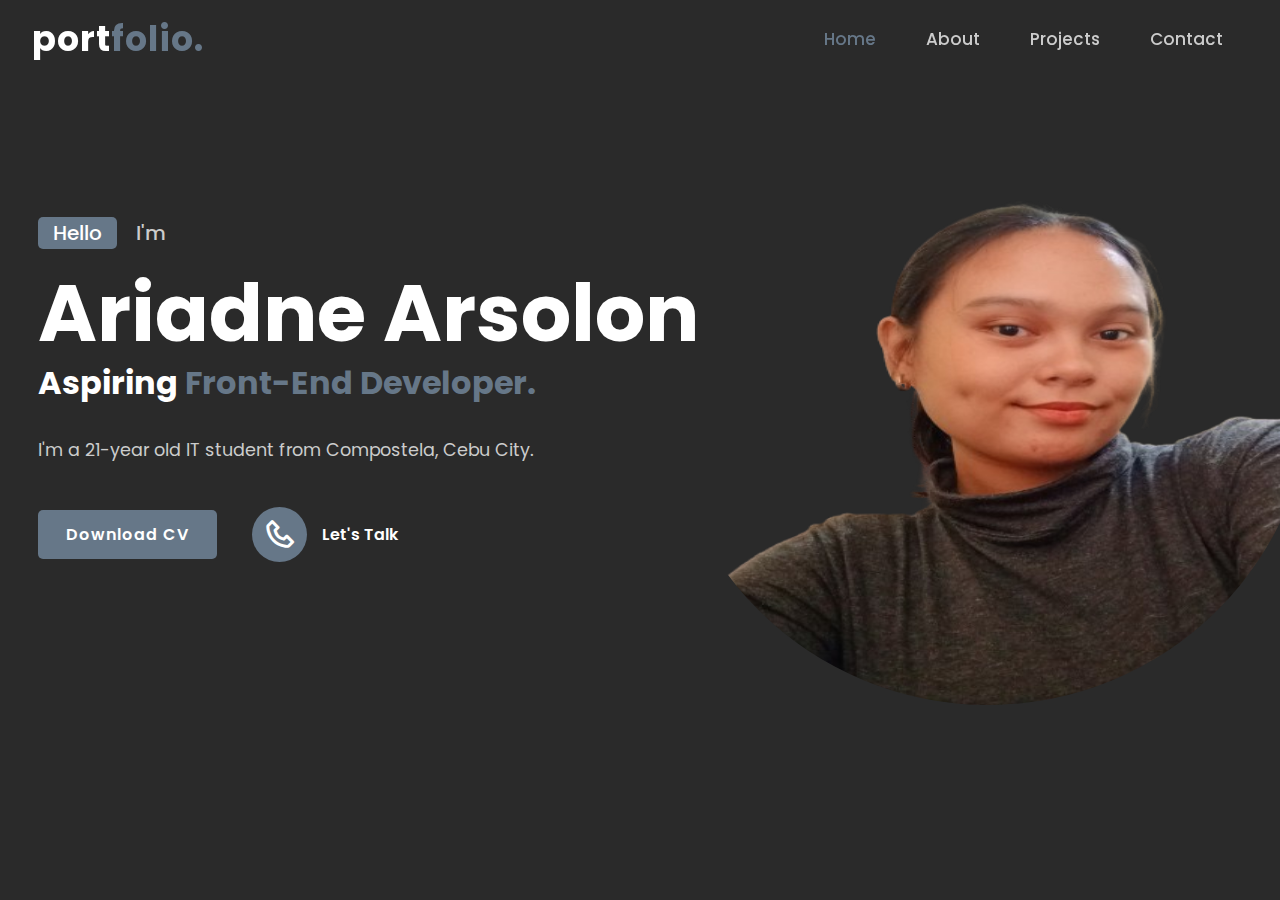
<file: index.html>
<!DOCTYPE html>
<html>
<head>
    <meta charset="utf-8">
    <meta name="viewport" content="width=device-width, initial-scale=1">
    <title>Ariadne Jayne Arsolon</title>

    <link rel="stylesheet" type="text/css" href="styles.css">

    <link rel="stylesheet"
    href="https://unpkg.com/boxicons@latest/css/boxicons.min.css">

    <link rel="preconnect" href="https://fonts.googleapis.com">
    <link rel="preconnect" href="https://fonts.gstatic.com" crossorigin>
    <link href="https://fonts.googleapis.com/css2?family=Kalnia:wght@600&family=Kanit:ital,wght@1,500;1,700&family=Poppins:wght@200;300;400;500&display=swap" rel="stylesheet">
</head>
<body>

    <!---header design-->
    <header>
        <a href="#" class="logo">port<span>fo</span><span>lio.</span></a>

        <ul class="navlist">
            <li><a href="index.html" class="active">Home</a></li>
            <li><a href="about.html">About</a></li>
            <li><a href="project.html">Projects</a></li>
            <li><a href="contact.html">Contact</a></li>
        </ul>

        <div class="bx bx-menu" id="menu-icon">

        </div>


    </header>

    
    <!---home section design-->
    <section class="home" id="home">
         <img src="images/me.png" alt="">
        <div class="home-text">
            <div class="slide">
                <span class="one">Hello</span>
                <span class="two">I'm</span>
            </div>
            <h1>Ariadne Arsolon</h1>
            <h3>Aspiring<span> Front-End Developer.</span></h3>
            <p>I'm a 21-year old IT student from Compostela, Cebu City.</p>
        <div class="button">
            <a href="https://drive.google.com/file/d/1FzM1KXzXU7pb04t9Cbv2pbxRx_aNKoxT/view?usp=sharing" class="btn" target="_blank">Download CV</a>
            <a href="contact.html" class="btn2"><span><i class='bx bx-phone'></i></span>Let's Talk</a>
        </div>
        </div>
    </section>
        
    <!----custom js link-->
    <script type="text/javascript" src="script.js"></script>


</body>
</html>
</file>
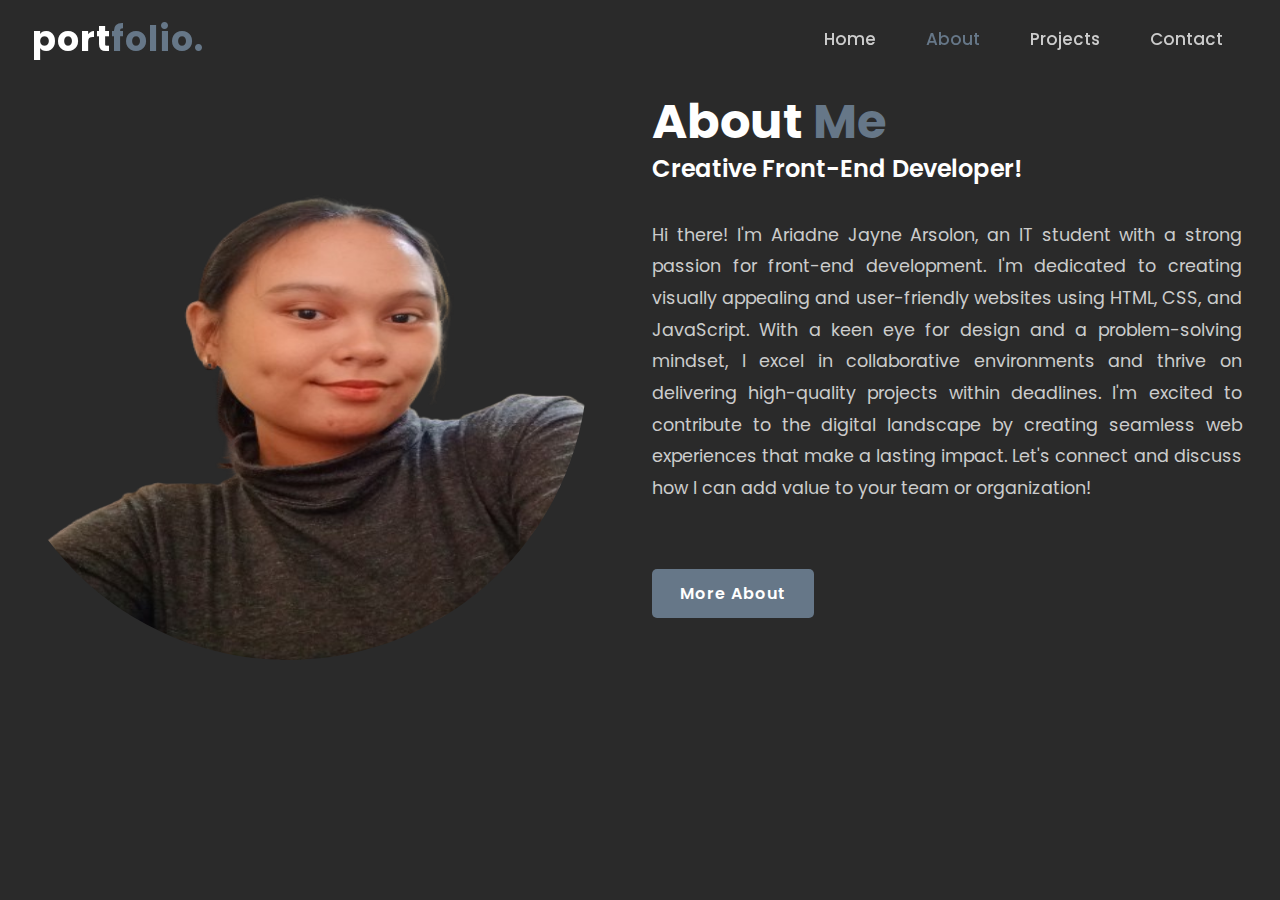
<file: about.html>
<!DOCTYPE html>
<html>
<head>
    <meta charset="utf-8">
    <meta name="viewport" content="width=device-width, initial-scale=1">
    <title>Ariadne Jayne Arsolon</title>

    <link rel="stylesheet" type="text/css" href="styles.css">

    <link rel="stylesheet"
    href="https://unpkg.com/boxicons@latest/css/boxicons.min.css">

    <link rel="preconnect" href="https://fonts.googleapis.com">
    <link rel="preconnect" href="https://fonts.gstatic.com" crossorigin>
    <link href="https://fonts.googleapis.com/css2?family=Kalnia:wght@600&family=Kanit:ital,wght@1,500;1,700&family=Poppins:wght@200;300;400;500&display=swap" rel="stylesheet">
</head>
<body>
     <!---header design-->
     <header>
        <a href="#" class="logo">port<span>fo</span><span>lio.</span></a>

        <ul class="navlist">
            <li><a href="index.html">Home</a></li>
            <li><a href="about.html" class="active">About</a></li>
            <li><a href="project.html">Projects</a></li>
            <li><a href="contact.html">Contact</a></li>
        </ul>

        <div class="bx bx-menu" id="menu-icon">

        </div>
    </header>

        <!---about section design-->
     <section class="about" id="about">
        <div class="about-img">
            <img src="images/userara_remove.png" alt="">
        </div>

        <div class="about-text">
            <h2>About <span>Me</span></h2>
            <h4>Creative Front-End Developer!</h4>
            <p>Hi there! I'm Ariadne Jayne Arsolon, an IT student with a strong passion for front-end development. I'm dedicated to creating visually appealing and user-friendly websites using HTML, CSS, and JavaScript. With a keen eye for design and a problem-solving mindset, I excel in collaborative environments and thrive on delivering high-quality projects within deadlines. I'm excited to contribute to the digital landscape by creating seamless web experiences that make a lasting impact. Let's connect and discuss how I can add value to your team or organization!</p>
                <a href="experience.html" class="btn">More About</a> 
        </div>
     </section>

    <!----custom js link-->
    <script type="text/javascript" src="script.js"></script>

</body>
</html>
</file>
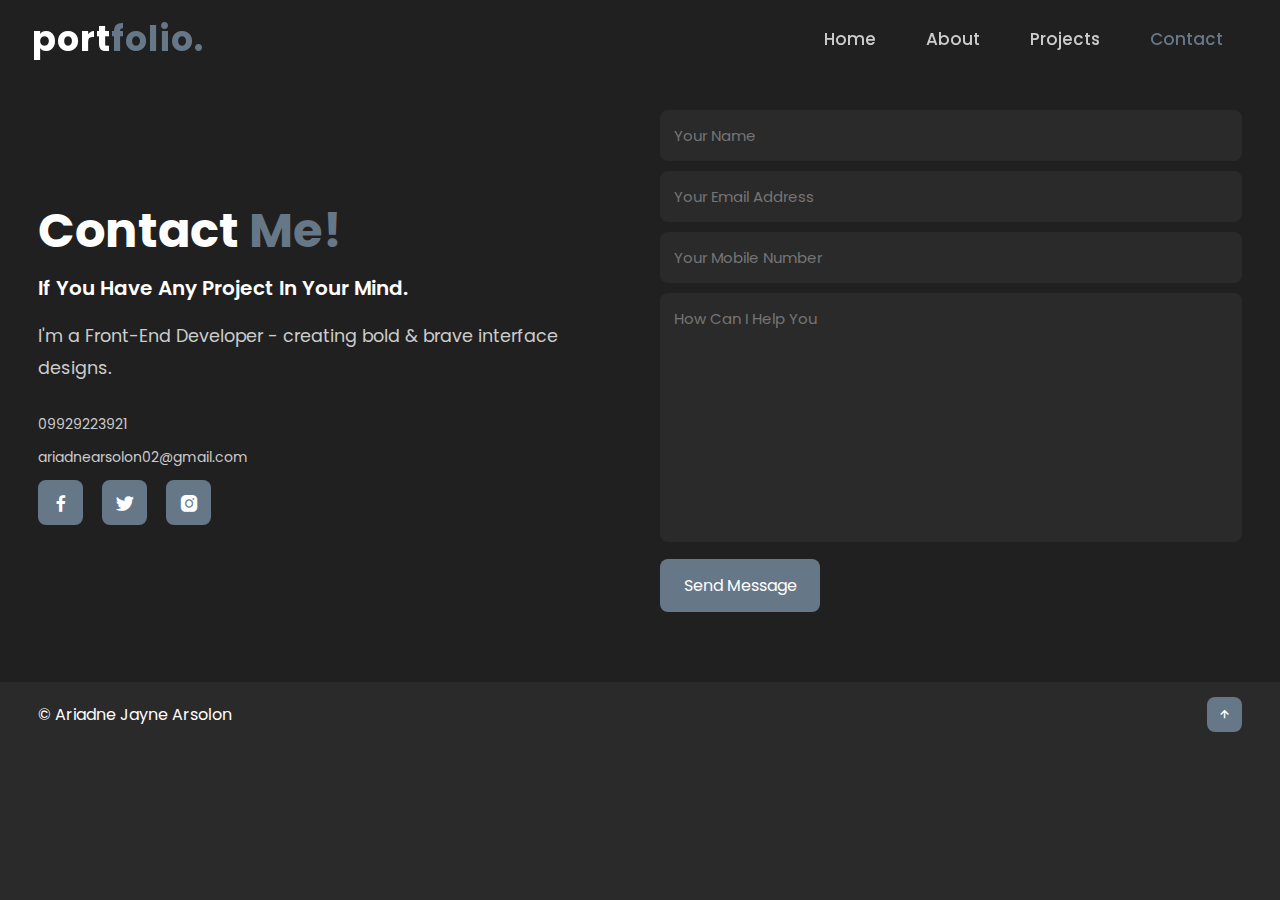
<file: contact.html>
<!DOCTYPE html>
<html>
<head>
    <meta charset="utf-8">
    <meta name="viewport" content="width=device-width, initial-scale=1">
    <title>Ariadne Jayne Arsolon</title>

    <link rel="stylesheet" type="text/css" href="styles.css">

    <link rel="stylesheet"
    href="https://unpkg.com/boxicons@latest/css/boxicons.min.css">

    <link rel="preconnect" href="https://fonts.googleapis.com">
    <link rel="preconnect" href="https://fonts.gstatic.com" crossorigin>
    <link href="https://fonts.googleapis.com/css2?family=Kalnia:wght@600&family=Kanit:ital,wght@1,500;1,700&family=Poppins:wght@200;300;400;500&display=swap" rel="stylesheet">
</head>
<body>
     <!---header design-->
     <header>
        <a href="#" class="logo">port<span>fo</span><span>lio.</span></a>

        <ul class="navlist">
            <li><a href="index.html">Home</a></li>
            <li><a href="about.html">About</a></li>
            <li><a href="project.html">Projects</a></li>
            <li><a href="contact.html" class="active">Contact</a></li>
        </ul>

        <div class="bx bx-menu" id="menu-icon">

        </div>
    </header>

         <!---contact section design-->
        

         <section class="contact" id="contact">
            <div class="contact-text">
                <h2>Contact <span>Me!</span></h2>
                <h4>If You Have Any Project In Your Mind.</h4>
                <p>I'm a Front-End Developer - creating bold & brave interface designs.</p>
                <div class="list">
                    <li><a href="#">09929223921</a></li>
                    <li><a href="#">ariadnearsolon02@gmail.com</a></li>
                    
                </div>
                <div class="contact-icons">
                    <a href="https://facebook.com/ariadne.jayne.1"><i class='bx bxl-facebook'></i></a>
                    <a href="https://twitter.com/jayneeeea"><i class='bx bxl-twitter'></i></a>
                    <a href="https://instagram.com/jayneeeea"><i class='bx bxl-instagram-alt'></i></a>
                    
                </div>
            </div>
            <div class="contact-form">
                <form action="">
                    <input type="name" placeholder="Your Name" required>
                    <input type="email" placeholder="Your Email Address" required>
                    <input type="" placeholder="Your Mobile Number" required>
                    <textarea name="" id="" cols="35" rows="10" placeholder="How Can I Help You" required></textarea>
                    <input type="submit" value="Send Message" class="submit" required>
                </form>

            </div>
        </section>
        <!---end section design-->
        <section class="end">
            <div class="last-text">
                <p>© Ariadne Jayne Arsolon</p>
            </div>

            <div class="top">
                <a href="index.html"><i class='bx bx-up-arrow-alt'></i></a>
            </div>
        </section>

    <!----custom js link-->
    <script type="text/javascript" src="script.js"></script>

</body>
</html>
</file>
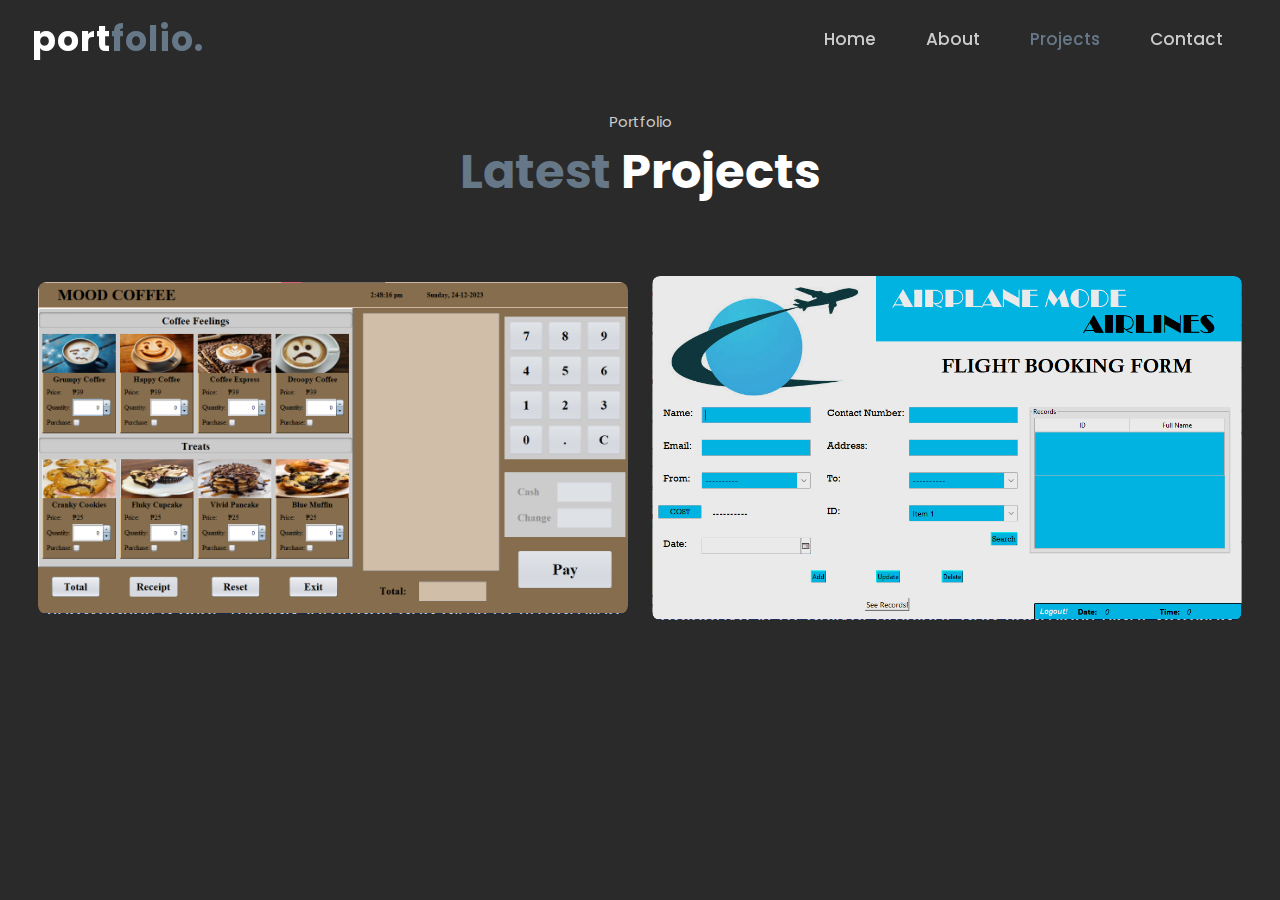
<file: project.html>
<!DOCTYPE html>
<html>
<head>
    <meta charset="utf-8">
    <meta name="viewport" content="width=device-width, initial-scale=1">
    <title>Ariadne Jayne Arsolon</title>

    <link rel="stylesheet" type="text/css" href="styles.css">

    <link rel="stylesheet"
    href="https://unpkg.com/boxicons@latest/css/boxicons.min.css">

    <link rel="preconnect" href="https://fonts.googleapis.com">
    <link rel="preconnect" href="https://fonts.gstatic.com" crossorigin>
    <link href="https://fonts.googleapis.com/css2?family=Kalnia:wght@600&family=Kanit:ital,wght@1,500;1,700&family=Poppins:wght@200;300;400;500&display=swap" rel="stylesheet">
</head>
<body>
     <!---header design-->
     <header>
        <a href="#" class="logo">port<span>fo</span><span>lio.</span></a>

        <ul class="navlist">
            <li><a href="index.html">Home</a></li>
            <li><a href="about.html">About</a></li>
            <li><a href="project.html" class="active">Projects</a></li>
            <li><a href="contact.html">Contact</a></li>
        </ul>

        <div class="bx bx-menu" id="menu-icon">

        </div>
    </header>
<!--- projects section design-->
<section class="projects" id="projects">
    <div class="main-text">
        <p>Portfolio</p>
        <h2><span>Latest</span> Projects</h2>
    </div>

    <div class="portfolio-content">
        <div class="row">
            <img src="images/cafe_proj.png">
            <div class="layer">
                <h5>Coffee Shop Ordering System</h5>
                <p>
                    This project was developed during our second year of college using <b>Java </b>and <b>JavaSwing</b>. This system showcases a user-friendly interface and aims to streamline the entire ordering process.</p>
                <a href="images/cafe_proj.png" target="_blank"><i class='bx bx-link-external'></i></a>
            </div>
        </div> 

        <div class="row">
            <img src="images/airlines_proj.png">
            <div class="layer">
                <h5>Flight Booking System
                </h5>
                <p>In our first year of college, my groupmate and I collaboratively developed an admin user-oriented flight booking system that prioritizes user-friendliness. Its primary objective is to deliver efficient and seamless flight booking services that enhance the overall user experience. This system involved utilizing <b>Java</b>, <b>JavaSwing</b>, and <b>MySQL</b>.</p>
                <a href="images/airlines_proj.png" target="_blank"><i class='bx bx-link-external'></i></a>
            </div>
        </div> 
             
                 
    </div>
    </section>

    <!----custom js link-->
    <script type="text/javascript" src="script.js"></script>

</body>
</html>
</file>
<file: styles.css>
*{
    padding: 0;
    margin: 0;
    box-sizing: border-box;
    font-family: 'Poppins', sans-serif;
    text-decoration: none;
    list-style: none;
    scroll-behavior: smooth;

}
:root{
    --bg-color: #2a2a2a;
    --second-bg-color: #202020;
    --text-color: #fff;
    --second-color: #ccc;
    --main-color: #ff4d05;
    --big-font: 5rem;
    --h2-font: 3rem;
    --p-font: 1.1rem;
}

body{
    background: var(--bg-color);
    color: var(--text-color);
}
header{
    position: fixed;
    width: 100%;
    top: 0;
    right: 0;
    z-index: 1000;
    display: flex;
    align-items: center;
    justify-content: space-between;
    background: transparent;
    padding: 22px 15%;
    border-bottom: 1px solid transparent;
    transition: all .45s ease;
}
.logo{

    color: var(--text-color);
    font-size: 35px;
    font-weight: 700;
    letter-spacing: 1px;
}
span{
    color: #667788;
}
.navlist{
    display: flex;
}
.navlist a{
    color: var(--second-color);
    font-size: 17px;
    font-weight: 500;
    margin: 0 25px;
    transition: all .45s ease;
}
.navlist a:hover{
    color: #667788;
}
.navlist a.active{
    color: #667788;
}
#menu-icon{
font-size: 35px;
color: var(--text-color);
z-index: 10001;
cursor: pointer;
margin-left: 25px;
display: none;
}
section{
    padding: 160px 15% 120px;

}
.home{
    position: relative;
    height: 100vh;
    width: 100%;
}

.home-text{
    margin-top: -400px;
}

.home img{
    width: 500px; 
    height: 500px;
    border-radius: 50%; 
    overflow: hidden; 
    transform: translate(700px, 20px) scale(1.3);
}

.slide{
    margin-bottom: 20px;
}
.one{
    display: inline-block;
    margin-right: 15px;
    height: 32px;
    padding: 0 15px;
    line-height: 32px;
    font-size: 20px;
    font-weight: 500;
    border-radius: 5px;
    background: #667788;
    color: var(--text-color);
}
.two{
    display: inline-block;
    color: var(--second-color);
    font-size: 20px;
    font-weight: 500;
}
.home-text h1{
      font-size: var(--big-font);
      font-weight: 700;
      color: var(--text-color);
      line-height: 1.1;
      margin: 0 0 8px;
}
.home-text h3{
    color: var(--text-color);
    margin: 0 0 35px;
    font-size: 2rem;
    font-weight: 700;
    line-height: 1.1;
}
.home-text p{
    color: var(--second-color);
    font-size: var(--p-font);
    line-height: 1.8;
    margin-bottom: 40px;
}
.button{
    display: inline-flex;
    align-items: center;
    justify-content: center;
}
.btn{
    display: inline-block;
    padding: 12px 28px;
    background: #667788;
    border-radius: 5px;
    color: var(--text-color);
    font-size: 1rem;
    letter-spacing: 1px;
    font-weight: 600;
    transition: all .45s ease;
}
.btn:hover{
    transform: scale(0.9);
}
.btn2{
    display: inline-flex;
    align-items: center;    
    justify-content: center;
    font-size: 15pxs;
    font-weight: 600;
    color: var(--text-color);
    margin-left: 35px;
}
.btn2 span i{
height: 55px;
width: 55px;
background: #667788;
color: var(--text-color);
display: flex;
align-items: center;
 justify-content: center;
 font-size: 35px;
 border-radius: 50%;
 margin-right: 15px;
 transition: all .45s ease;
}
.btn2 span i:hover{
    transform: scale(1.1) translateY(5px);
}


header.sticky{
    background: var(--bg-color);
    border-bottom: 1px solid #ffffff1a;
    padding: 12px 15%;
}

.about{
    display: grid;
    grid-template-columns: repeat(2, 1fr);
    align-items: center;
    gap: 1.5rem;
}
.about-img img{
    width: 500px;
    height: 500px;
    border-radius: 50%;
    transform: scale(1.2);
} 
.about-text h2{
    font-size: var(--h2-font);
    line-height: .5;
}
.about-text h4{
    font-size: 24px;
    font-weight: 600;
    color: var(--text-color);
    line-height: 1.7;
    margin: 15px 0 30px;
}
.about-text p{
    color: var(--second-color); 
    font-size: var(--p-font);
    line-height: 1.8;
    margin-bottom: 4rem;
    text-align: justify;
}
.experience img{
    width: 1400px;
    transform: translateX(-100px) translateY(-60px) scale(1.1);
}

.experience .btn{
    position: fixed;
    transform: translateY(-30px);
    display: inline-block;
    padding: 12px 38px;
    background: #667788;
    border-radius: 5px;
    color: var(--text-color);
    font-size: 1rem;
    letter-spacing: 1px;
    font-weight: 600;
    transition: all .45s ease;
}
.experience .btn:hover{
    transform: scale(1);
}

.exp{
    background: var(--bg-color);
}

/*--- projectss ----*/

.main-text{
    text-align: center;
}
.main-text p{
    color: var(--second-color);
    font-size: 15px;
    margin-bottom: 15px;
}
.main-text h2{
    font-size: var(--h2-font);
    line-height: 1;
}
.portfolio-content{
    display: grid;
    grid-template-columns: repeat(auto-fit, minmax(350px, auto));
    align-items: center;
    gap: 1.5rem;
    margin-top: 5rem;
}
.row{
    position: relative;
    overflow: hidden;
    border-radius: 8px;
    cursor: pointer;
}

.row img{
    width: 100%;
    border-radius: 8px;
    display: block;
    transition: transform 0.5s;
}
.layer{
    width: 100%;
    height: 0;
    background: Linear-gradient(rgba(0,0,0,0.7),  #0E3386);
    position: absolute;
    border-radius: 8px;
    left: 0;
    bottom: 0;
    overflow: hidden;
    display: flex;
    flex-direction: column;
    align-items: center;
    justify-content: center;
    text-align: center;
    padding: 0.40px;
    transition: height 0.5s;
}
.layer h5{
    font-size: 20px;
    font-weight: 600;
    margin-bottom: 15px;
}
.layer p{
    color: var(--second-color);
    font-size: 1.2rem;
    line-height: 1.5;
    text-align: justify;
    margin: .5rem;
}
.layer i{
    color: #667788;
    margin-top: 20px;
    font-size: 20px;
    background: var(--text-color);
    width: 60px;
    height: 60px;
    display: flex;
    align-items: center;
    justify-content: center;
    border-radius: 50%;
}
.row:hover img{
    transform: scale(1.1);
}
.row:hover .layer{
    height: 100%;
}

.contact{
    background: var(--second-bg-color);
    display: grid;
    grid-template-columns: repeat(2, 1fr);
    align-items: center;
    gap: 2.5rem;
}
.contact-text h4{
    color: var(--text-color);
    margin: 18px 0;
    font-size: 20px;
    font-weight: 600;
}
.contact-text h2{
    font-size: var(--h2-font);
    line-height: 1;
}
.contact-text p{
    color: var(--second-color);
    font-size: var(--p-font);
    line-height: 1.8; 
    margin-bottom: 30px;
}
.list{
    margin-bottom: 2.8px;
}
.list li{
    margin-bottom: 12px;
}
.list li a{
    display: block;
    color: var(--second-color);
    font-size: 14px;
    transition: all .45s ease;
}
.list li a:hover{
    color: var(--text-color);
    transform: translateX(5px); 
}
.contact-icons i{
    height: 45px;
    width: 45px;
    background: #667788;
    color: var(--text-color);
    font-size: 22px;
    display: inline-flex;
    align-items: center;
    justify-content: center;
    border-radius: 8px;
    margin-right: 15px;
    transition: all .45s ease;
}
.contact-icons i:hover{
    background: var(--text-color);
    color: #667788;
}
.contact-form form{
    position: relative;
}
.contact-form form input, form textarea{
    width: 100%;
    padding: 14px;
    background: var(--bg-color);
    color: var(--text-color);
    border: none;
    outline: none;
    font-size: 15px;
    border-radius: 8px;
    margin-bottom: 10px;
}
.contact-form textarea{
    resize: none;
    height: 249px;
}
.contact-form .submit{
    display: inline-block;
    font-size: 16px;
    background: #667788;
    color: var(--text-color);
    width: 160px;
    transition: all .45s ease;
}
.contact-form .submit:hover{
    transform: scale(1.1);
    cursor: pointer;
}
.end{
    padding: 20px 15%;
    display: flex;
    flex-wrap: wrap;
    align-items: center;
    justify-content: space-between;
    gap: 2rem;
    background: var(--bg-color);

}
.last text p{
    color: var(--second-color);
    font-size: 14px;
}
.top i{
    padding: 10px;
    border-radius: 8px;
    font-size: 15px;
    color: var(--text-color);
    background: #667788;
}

@media (max-width: 1480px){
    header{
        padding: 12px 2.5%;
        transition: .1s;
    }
    header.sticky{
        padding: 10px 2.5%;
        transition: .1s;
    }
    .end{
        padding: 15px 3%;
    }
    section{
        padding: 110px 3% 60px;
    }
}


@media (max-width: 1100px){
    :root{
    --big-font: 4rem;
    --h2-font: 2.5rem;
    --p-font: 1rem;
    transition: .1s;
    }
    .home-text h3{
        font-size: 2.5rem;
    }
}

@media (max-width: 920px){
    .about{
        grid-template-columns: 1fr;
    }
    .about-img{
        text-align: center;
        order: 2;
    }
    .about-img img{
        width: 100%;
        height: auto;
        max-width: 100%;
    }
    .contact{
        grid-template-columns: 1fr;
    }
}

@media (max-width: 840px){
    #menu-icon{
        display: block; 
    }
    .navlist{
        position: absolute;
        top: -1000px;
        right: 0;
        left: 0;
        display: flex;
        flex-direction: column;
        background: var(--bg-color);
        text-align: left;
        transition: all .45s ease;
    }
    .navlist a{
        display: block;
        margin: 17px;
        font-size: 20px;
        transition: all .45s ease;
        color: #667788;
    }
    .navlist a:hover{
        color: var(#667788);
    }
    .navlist a:active{
        color: var(--text-color);
    }
    .navlist.open{
        top: 100%;
    }

    header{
        background: var(--bg-color);
    }

    .home img{
        width: 300px;
        height: 300px;
        transform: translate(200px, -10px);
        border: .2rem solid #667788;
    }

    .home-text{
        margin-top: 5px;
        margin-left: 10px;
    }
}
</file>
